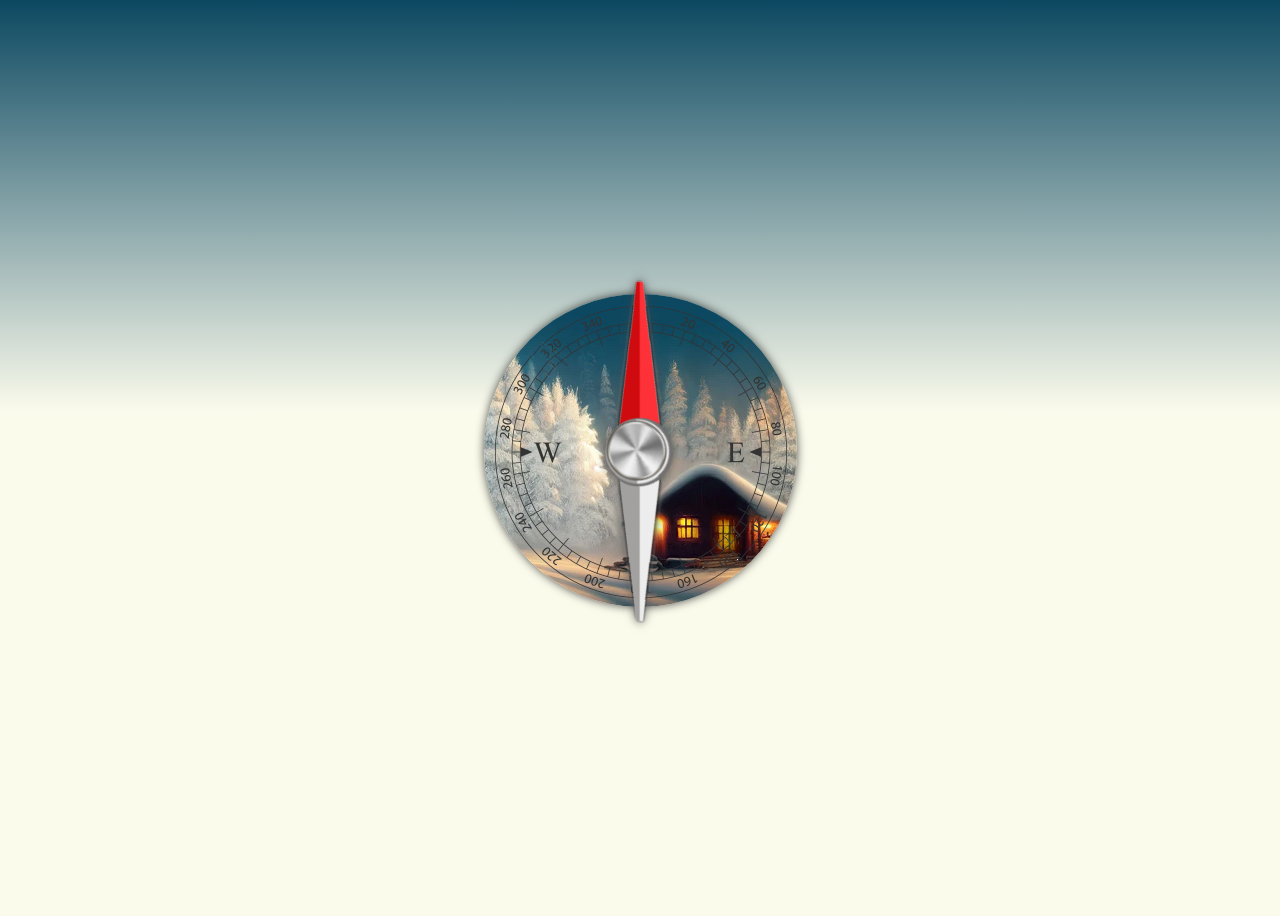
<file: index.html>
<!DOCTYPE html>
<html lang="en">
  <head>
    <meta charset="UTF-8" />
    <meta name="viewport" content="width=device-width, initial-scale=1.0" />
    <meta http-equiv="X-UA-Compatible" content="ie=edge" />
    <title>Responsive Compass</title>
    <style>
      body { 
        display: flex;
        flex-direction: column;
        height: 100vh;
      }
      .centered {
        position: fixed;
        top: 50%;
        left: 50%;
        margin-top: -156px;
        margin-left: -156px;
      }
      .nadel {
        width: 313px;
        height: 313px;
        margin: Auto;
        background-image: url("img/nadel.webp");
        filter: drop-shadow(0px 0px 5px rgba(70, 70, 70,0.8));
        margin-top: -313px;
        transform: rotate(90deg);
      }
      .kompass {
			
        width: 313px;
        height: 313px;
        margin: Auto;
        background: url("img/kompass.webp"), url("img/huette.png");
        border-radius: 100%;
        box-shadow: 0px 0px 10px 0px rgba(0,0,0,0.7);
			}
    </style>
  </head>
  <body>
    <div class="centered">
      <div class="kompass"></div>
      <div class="nadel"></div>
    </div>
  </body>
  <script>
    const needle = document.querySelector(".nadel");
    const kompass = document.querySelector(".kompass");
    const isIOS =
      navigator.userAgent.match(/(iPod|iPhone|iPad)/) &&
      navigator.userAgent.match(/AppleWebKit/);

    function init() {
      if (!isIOS) {
        window.addEventListener("deviceorientationabsolute", handler, true);
      } else {
        DeviceOrientationEvent.requestPermission()
          .then((response) => {
            if (response === "granted") {
              window.addEventListener("deviceorientation", handler, true);
            } else {
              alert("has to be allowed!");
            }
          })
          .catch(() => alert("not supported"));
      }
    }
    function handler(e) {
      compass = e.webkitCompassHeading || Math.abs(e.alpha - 360);
      needle.style.transform = "rotate(" + (-compass + 45) + "deg)";
      if(compass > 90 && compass < 270){
        kompass.style.background = "url(img/kompass.webp), url(img/strandstuhl.png";
        document.body.style.background = "linear-gradient(#5e97fa, #c2b280 70%)";
      } else{
        kompass.style.background = "url(img/kompass.webp), url(img/huette.png";
        document.body.style.background = "linear-gradient(#0C4861, #FBFBEC 45%)";
      }   
    }
    init();
  </script>
</html>
</file>
